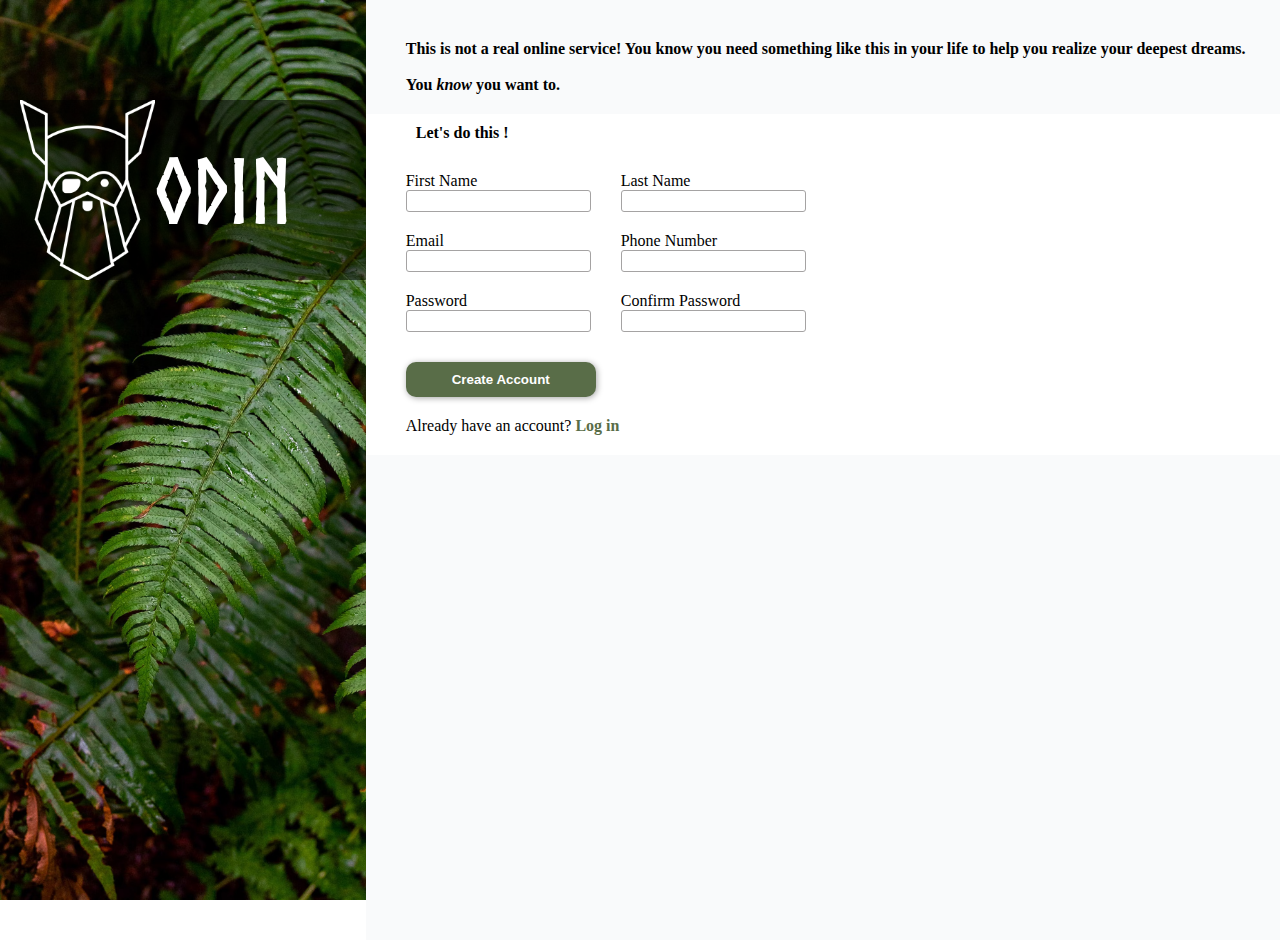
<file: sign up page/index.html>
<!DOCTYPE html>
<html lang="en">

<head>
    <meta charset="UTF-8">
    <meta name="viewport" content="width=device-width, initial-scale=1.0">
    <title>Document</title>
    <link rel="stylesheet" href="style.css">
</head>

<body>
    <div class="flex-container">
        <div class="left-side">
            <div class="logo-container">
                <div class="logo-container-content">
                    <img src="images/odin-lined.png" alt="">
                    <span class="logo-text">ODIN</span>
                </div>
            </div>
        </div>
        <div class="right-side">
            <p class="text">This is not a real online service! You know you need something like this in your life to
                help you realize your deepest dreams.</p>
            <br>
            <p class="text">You <i>know</i> you want to.</p>




            <form action="google.com">
                <div class="grid-container">
                    <fieldset>
                        <legend class="text">Let's do this !</legend>
                        <div class="row">
                            <div style="margin-right: 30px;" class="field-combo"> <label for="first-name">First
                                    Name</label>

                                <input type="text" id="first-name" min="4" required placeholder=" ">

                            </div>

                            <div class="field-combo"><label for=" last-name">Last Name</label>

                                <input type="text" id="last-name" min="4" required placeholder=" ">
                            </div>
                        </div>
                        <div class="row">
                            <div style="margin-right: 30px;" class="field-combo">
                                <label for="email">Email</label>

                                <input type="email" id="email" required placeholder=" ">
                            </div>

                            <div class="field-combo"><label for=" phone-number">Phone Number</label>

                                <input type="tel" id="phone-number" required placeholder=" ">
                            </div>

                        </div>

                        <div class="row">
                            <div style="margin-right: 30px;" class="field-combo">
                                <label for="passowrd">Password</label>

                                <input type="password" id="passowrd" required placeholder=" ">
                            </div>

                            <div class="field-combo"><label for="confirm-passowrd">Confirm Password</label>

                                <input type="password" id="confirm-passowrd" required placeholder=" ">
                            </div>
                        </div>
                    </fieldset>
                    <button>
                        Create Account
                    </button>
                    <p>Already have an account? <span>Log in</span></p>
                </div>


            </form>


        </div>

    </div>
</body>

</html>
</file>
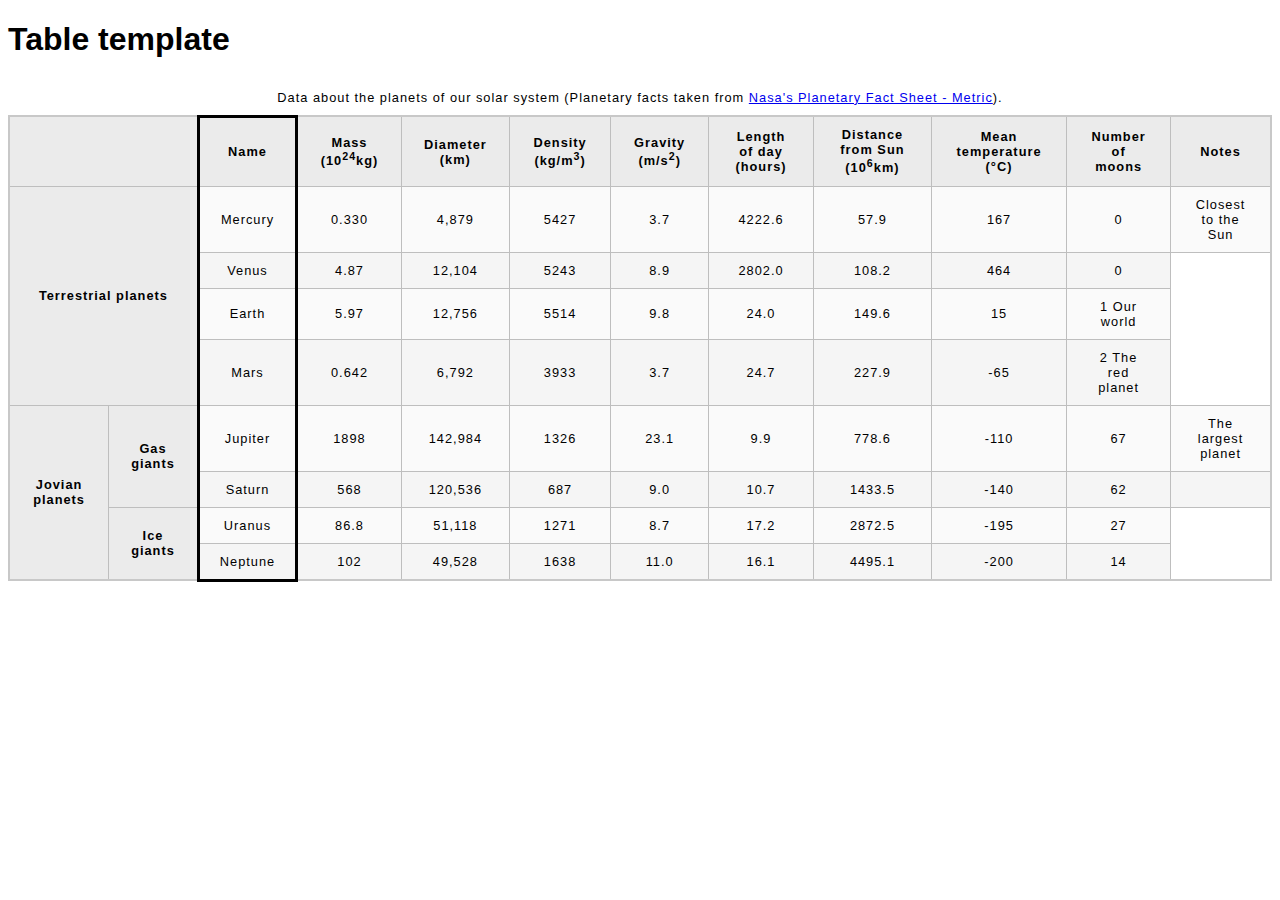
<file: tables/blank-template.html>
<!DOCTYPE html>
<html lang="en-US">
  <head>
    <meta charset="utf-8">
    <meta name="viewport" content="width=device-width">
    <title>Table template</title>
    <link href="minimal-table.css" rel="stylesheet" type="text/css">
  </head>
  <body>
    <h1>Table template</h1>
    <table>
      <caption>Data about the planets of our solar system (Planetary facts taken from <a href="http://nssdc.gsfc.nasa.gov/planetary/factsheet/">Nasa's Planetary Fact Sheet - Metric</a>).</caption>
     <colgroup>
    <col span="2">
    <col style="border: 3px solid black">
    <col span="9">
    </colgroup>
      <tr>
        <th colspan="2">&nbsp;</th>
        <th>Name</th>
        <th>Mass (10<sup>24</sup>kg)
        </th>
        <th>Diameter (km)</th>
        <th>Density (kg/m<sup>3</sup>)</th>
        <th>Gravity (m/s<sup>2</sup>)</th>
        <th>Length of day (hours)</th>
        <th>Distance from Sun (10<sup>6</sup>km)</th>
        <th>Mean temperature (°C)</th>
        <th>Number of moons</th>
        <th>Notes</th>
      </tr>
 
      <tr>
        <th rowspan="4" colspan="2">Terrestrial planets</th>
        <td>Mercury </td>
        <td>0.330</td>
        <td>4,879</td>
        <td>5427</td>
        <td>3.7</td>
        <td>4222.6</td>
        <td>57.9</td>
        <td>167</td>
        <td>0</td>
        <td>Closest to the Sun</td>
        
      </tr>
      <tr>
        <td>Venus</td>
        <td>4.87</td>
        <td>12,104</td>
        <td>5243</td>
        <td>8.9</td>
        <td>2802.0</td>
        <td>108.2</td>
        <td>464</td>
        <td>0</td>
    
      </tr>
      <tr><td>Earth</td>
        <td>5.97</td>
        <td>12,756</td>
        <td>5514</td>
        <td>9.8</td>
        <td>24.0</td>
        <td>149.6</td>
        <td>15</td>
        <td>1 Our world</td></tr>
        <tr>
          <td>Mars</td>
          <td>0.642</td>
          <td>6,792</td>
          <td>3933</td>
          <td>3.7</td>
          <td>24.7</td>
          <td>227.9</td>
          <td>-65</td>
          <td>2 The red planet</td>
        </tr>
        <tr>
         <th colspan="1" rowspan="4"> Jovian planets</th>
         <th rowspan="2">Gas giants</th>
          <td>Jupiter</td>
          <td>1898</td>
          <td>142,984</td>
          <td>1326</td>
          <td>23.1</td>
          <td>9.9</td>
          <td>778.6</td>
          <td>-110</td>
          <td>67</td>
          <td>The largest planet</td>
        </tr>
        <tr>

           <td>Saturn</td>
           <td>568</td>
           <td>120,536</td>
           <td>687</td>
           <td>9.0</td>
           <td>10.7</td>
           <td>1433.5</td>
           <td>-140</td>
           <td>62</td>
           <td></td>
         </tr>

         
         <tr>
          <th rowspan="2">Ice giants</th>
          <td>Uranus</td>
          <td>86.8</td>
          <td>51,118</td>
          <td>1271</td>
          <td>8.7</td>
          <td>17.2</td>
          <td>2872.5</td>
          <td>-195</td>
          <td>27</td>
         </tr>
         <tr>
          <td>Neptune</td>
          <td>102</td>
          <td>49,528</td>
          <td>1638</td>
          <td>11.0</td>
          <td>16.1</td>
          <td>4495.1</td>
          <td>-200</td>
          <td>14</td>
         </tr>
    </table>

  </body>
</html>
</file>
<file: sign up page/style.css>
* {
    padding: 0;
    margin: 0;
}

html {
    height: 100%;
}

body {
    min-height: 100vh;
}

@font-face {
    font-family: 'odin-font';
    src: url('fonts/Norse-Bold.otf');
}

.flex-container {
    display: flex;
    height: 100vh;
}

.flex-container .left-side {
    position: relative;
    background-image: url("images/image.avif");
    background-size: cover;
    height: 100%;
    flex: 2;

}

.flex-container .right-side {
    background-color: #F9FAFB;
    padding-top: 40px;
    height: 100%;
    flex: 5;
}

.logo-container {
    position: absolute;
    top: 100px;
    background-color: rgba(0, 0, 0, 50%);
    height: 20%;
    width: 100%;
    align-content: center;

    /* padding: 10px ; */
}

.logo-container-content {
    height: 100%;
    display: flex;
    /* width: 100%; */
    /* margin: 10px 20px 10px 0px; */
    align-items: center;
    padding-left: 20px;
    vertical-align: middle;



}

.logo-text {
    /* font-size: 3rem;  */
    /* width: 60%; */
    /* height: 70%; */
    font-size: 10vh;
    color: white;
    /* vertical-align: middle; */

    font-family: odin-font;
}

img {
    /* height: 90px; */
    height: 100%;
    vertical-align: middle;
    overflow: hidden;

}

.text {
    padding-left: 40px;
    /* padding-top: 20px; */
    font-weight: 700;
}

fieldset {
    border: #F9FAFB;
}

form {
    background-color: white;
    display: flex;
    margin-top: 20px;
    padding-top: 10px;
    padding-left: 10px;
    padding-bottom: 20px;

}


label {
    display: block;
}

/* input {
    border: 2px solid black;
} */

/* input:valid {
    border: 3px solid green
} */


input {
    border: 1.5px solid rgb(165, 163, 163);
    outline: none;
    border-radius: 3px;
    padding: 3px 3px 2px 3px;
}

input:focus {
    box-shadow: 2px 2px 2px rgba(0, 0, 0, 0.356);
    border: 1.5px solid rgb(21, 44, 215);

}

/* input:focus:valid {} */

input:not(:focus):invalid:not(:placeholder-shown) {
    border: 1.5px solid rgb(230, 50, 34);
}

input:not(:focus):valid:not(:placeholder-shown) {
    border: 1.5px solid rgb(21, 215, 31);

}



.field-combo {
    float: left;
}

.row {
    padding: 30px;
    width: 100%;
}

.grid-container {
    display: grid;

}

button {
    color: white;
    font-weight: 600;
    width: 190px;
    padding: 10px 40px 10px 40px;
    border-radius: 10px;
    border: 0px solid #F9FAFB;
    background-color: #596D48;
    box-shadow: 1px 1px 6px rgba(0, 0, 0, 0.356);
    margin: 30px 0px 0px 30px;
}

button+p {
    margin: 20px 0px 0px 30px;
    font-weight: 500;
}

button+p>span {
    color: #596D48;
    font-weight: 600;
}
</file>
<file: tables/minimal-table.css>
html {
  font-family: sans-serif;
}

table {
  border-collapse: collapse;
  border: 2px solid rgb(200,200,200);
  letter-spacing: 1px;
  font-size: 0.8rem;
}

td, th {
  border: 1px solid rgb(190,190,190);
  padding: 10px 20px;
}

th {
  background-color: rgb(235,235,235);
}

td {
  text-align: center;
}

tr:nth-child(even) td {
  background-color: rgb(250,250,250);
}

tr:nth-child(odd) td {
  background-color: rgb(245,245,245);
}

caption {
  padding: 10px;
}
</file>
